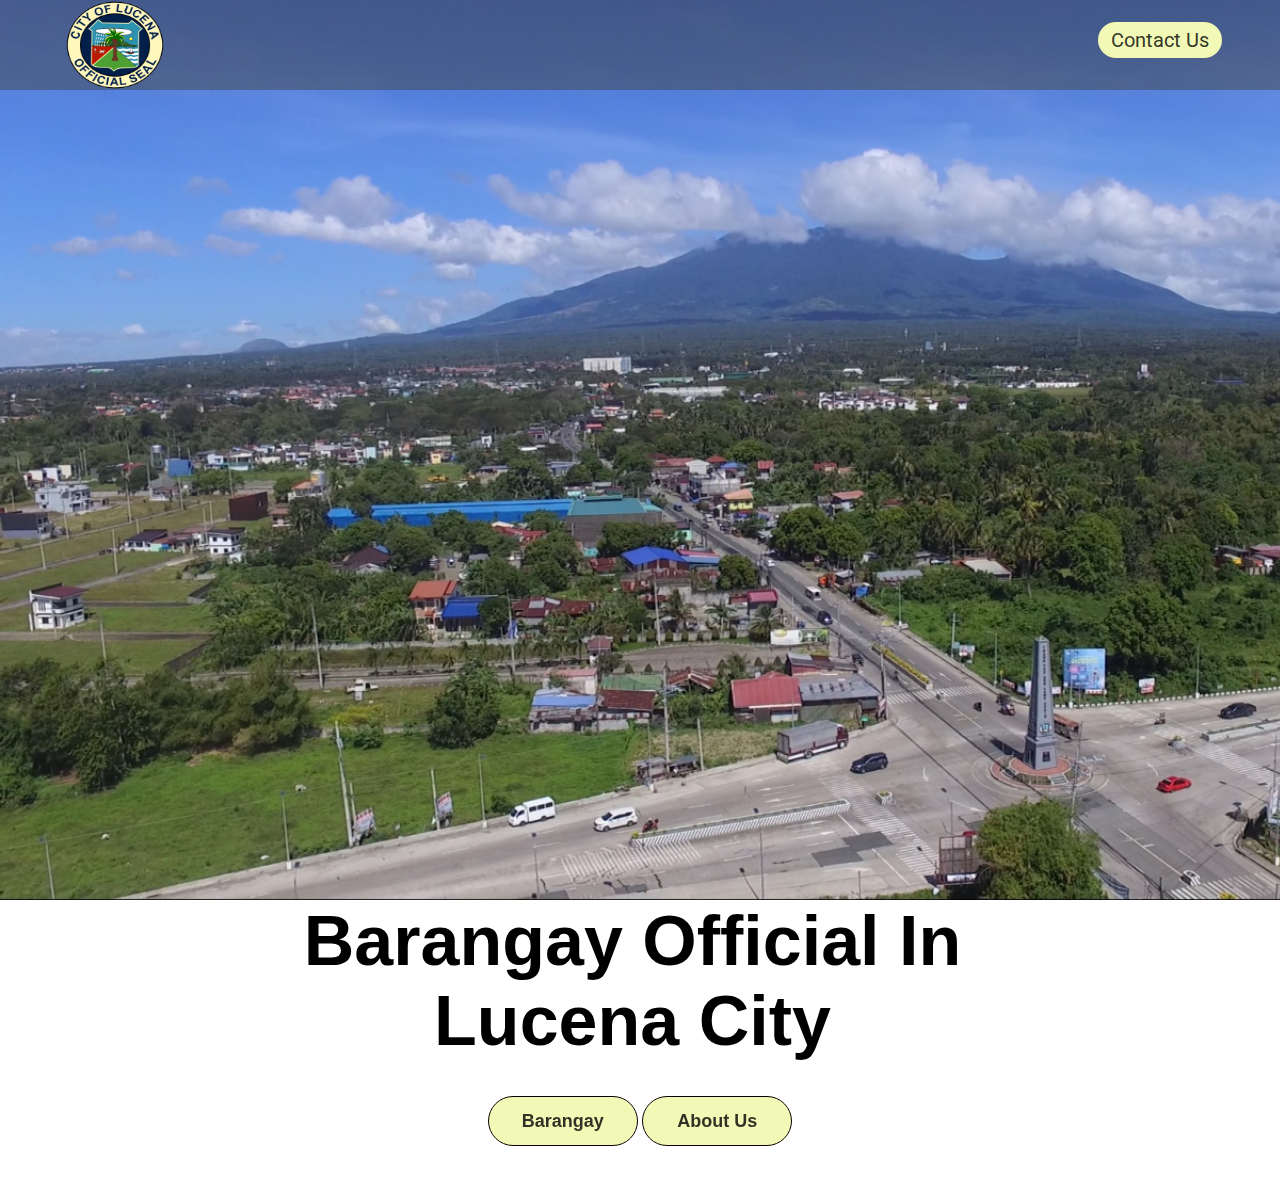
<file: index.html>
<!DOCTYPE html>
<html lang="en">
<head>
	<meta charset="UTF-8">
	<title>Barangay Official</title>
	<link rel="stylesheet" href="style.css">
</head>
<body>
	<div class="wrapper">
			<nav class="navbar">
				<img class="logo" src="Seal_of_Lucena_City.svg.png">
				<ul>
					<li><a class=""href="contact.html">Contact Us</a></li>
				</ul>
			</nav>
			<div class="center">
			<h1>Welcome To Cascade</h1>
			<h2>Barangay Official In Lucena City</h2>
			<div class="buttons">
			<a href="barangay.html"><button>Barangay</button></a>
			<a class href="About Us.html"><button>About Us</button></a>
		</div>
		</div>
</body>
</html>
</file>
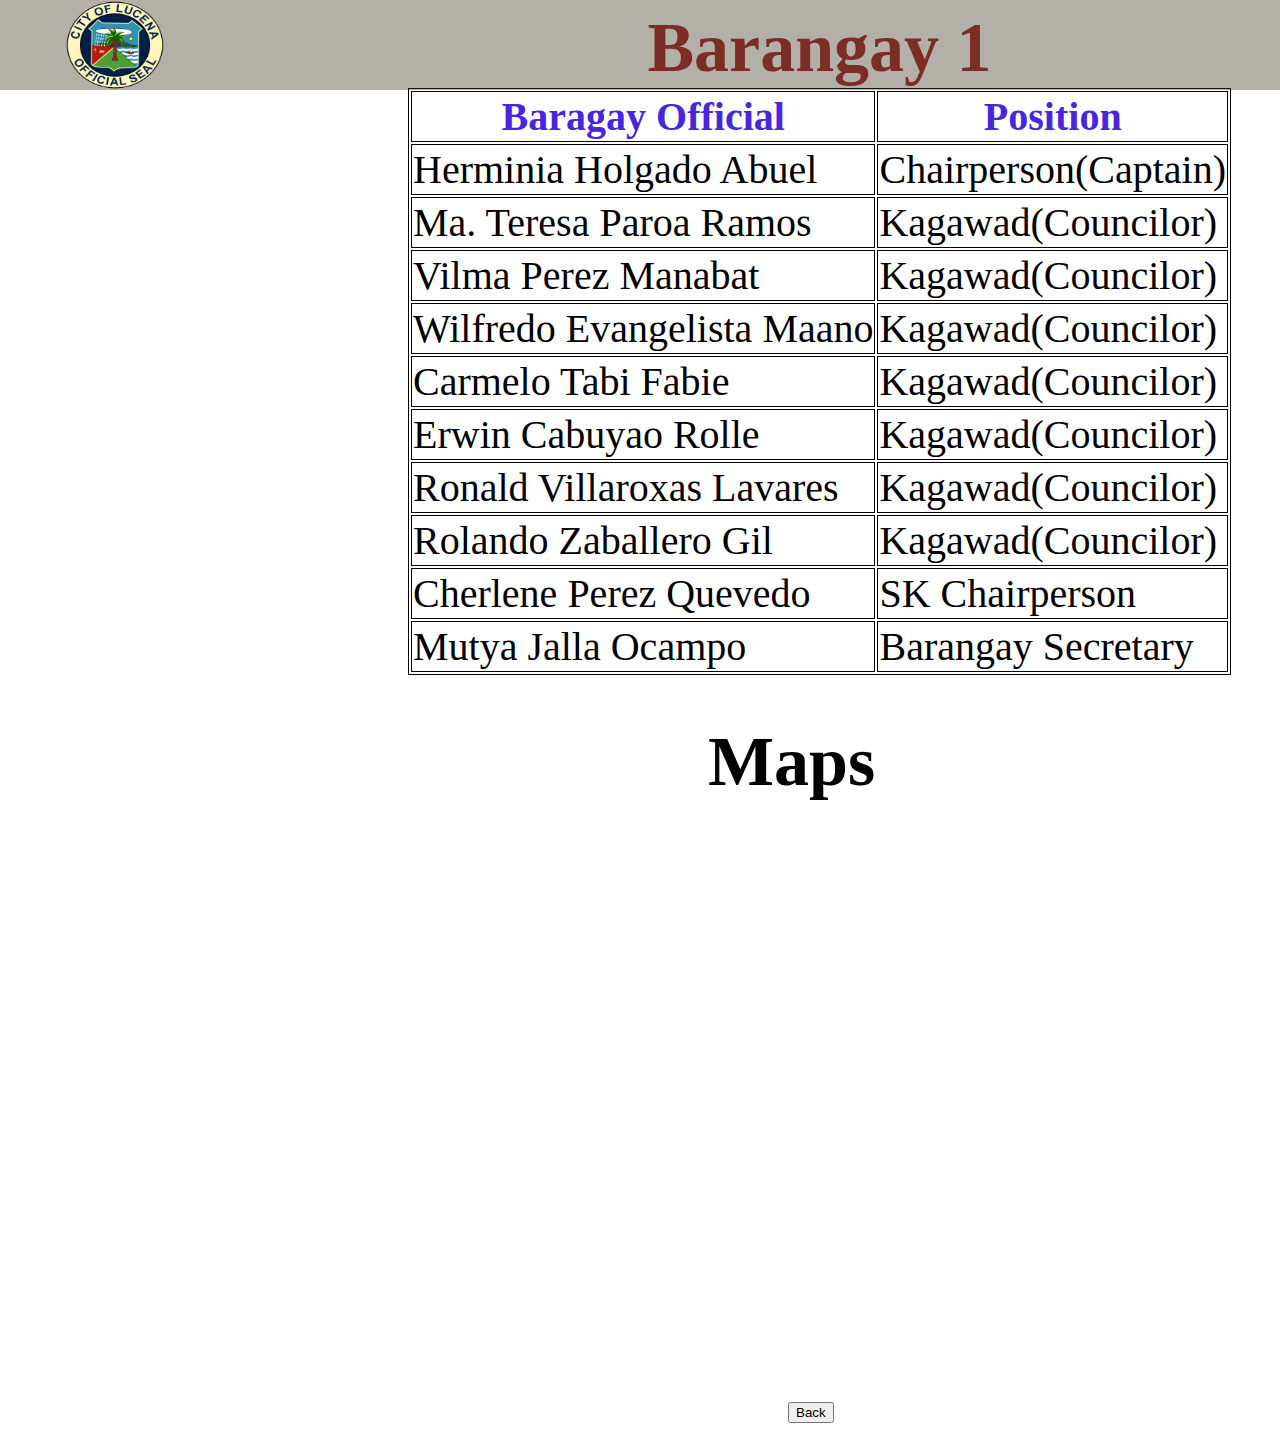
<file: 1.html>
<html>
    <head> 
        <title>Barangay 1</title>

        <style>

        table,tr,th,td{
                border-width: 1px;
                border-color:black; 
                border-style: Solid;
                margin-left: 400px;
                font-size: 40;
            }
            caption {
                font-size: 70px;
                font-weight: bold;
                color: brown;
            }
            th{
                color:rgb(72, 38, 224)
            }

            .mapouter{
                margin-left: 500px;
                margin-top: 50px;   
                
            }
            h1{
                margin-left: 700;
                margin-bottom: 1px;
                font-size: 70px;
               
            }
            h2{
                margin-left: 780;
                margin-top: 50px;
                margin-bottom: 1px;
                font-size: 100;
               
            }
            .navbar img{
    width: 100px;
	height: 90px;
	padding: 0px 100px;
	margin-left: -35px;

}

.navbar{
	position: fixed;
	height: 90px;
	width: 100%;
	top: 0;
	left: 0;
	background: rgba(62, 53, 34, 0.392);
}        
            
        </style>
        

    </head>
<body>
    <nav class="navbar">
        <img class="logo" src="Seal_of_Lucena_City.svg.png">
       
    </nav> 
    <table>
                <caption>Barangay 1</caption>
               <tr>
               <th> Baragay Official</th>
              <th> Position</th>
    </tr>
    <tr>
        <td> Herminia Holgado Abuel</td>
        <td> Chairperson(Captain)</td>
    </tr>
    <tr>
        <td> Ma. Teresa Paroa Ramos</td>
        <td> Kagawad(Councilor) </td>
    </tr>
    <tr>
        <td> Vilma Perez Manabat</td>
        <td> Kagawad(Councilor) </td>
    </tr>
    <tr>
        <td> Wilfredo Evangelista Maano</td>
        <td> Kagawad(Councilor) </td>
    </tr>
    <tr>
        <td> Carmelo Tabi Fabie</td>
        <td> Kagawad(Councilor) </td>
    </tr>
    <tr>
        <td> Erwin Cabuyao Rolle</td>
        <td> Kagawad(Councilor) </td>
    </tr>
    <tr>
        <td> Ronald Villaroxas Lavares</td>
        <td> Kagawad(Councilor) </td>
    </tr>
    <tr>
        <td> Rolando Zaballero Gil</td>
        <td> Kagawad(Councilor) </td>
    </tr>
    <tr>
        <td> Cherlene Perez Quevedo </td>
        <td> SK Chairperson </td>
    </tr>
    <tr>
        <td> Mutya Jalla Ocampo</td>
        <td> Barangay Secretary </td>
    </tr>
    </table>
    <h1> Maps </h1>
    <div class="mapouter">
        <div class="gmap_canvas">
        <iframe width="600" height="500" id="gmap_canvas" 
        src="https://maps.google.com/maps?q=Barangay%201%20Lucena%20City&t=&z=13&ie=UTF8&iwloc=&output=embed" 
        frameborder="0" scrolling="no" marginheight="0" marginwidth="0"></iframe><a href="https://123movies-to.org">
        </a><br><style>.mapouter{position:relative;text-align:right;height:500px;width:600px;}
        </style><a href="https://www.embedgooglemap.net">add google maps html</a><style>.gmap_canvas {overflow:hidden;background:none!important;height:500px;width:600px;}</style></div></div>
    
</body>
<h2> <a href="index.html"> <button> Back </button>  </a>  </h2>
    </html>
</file>
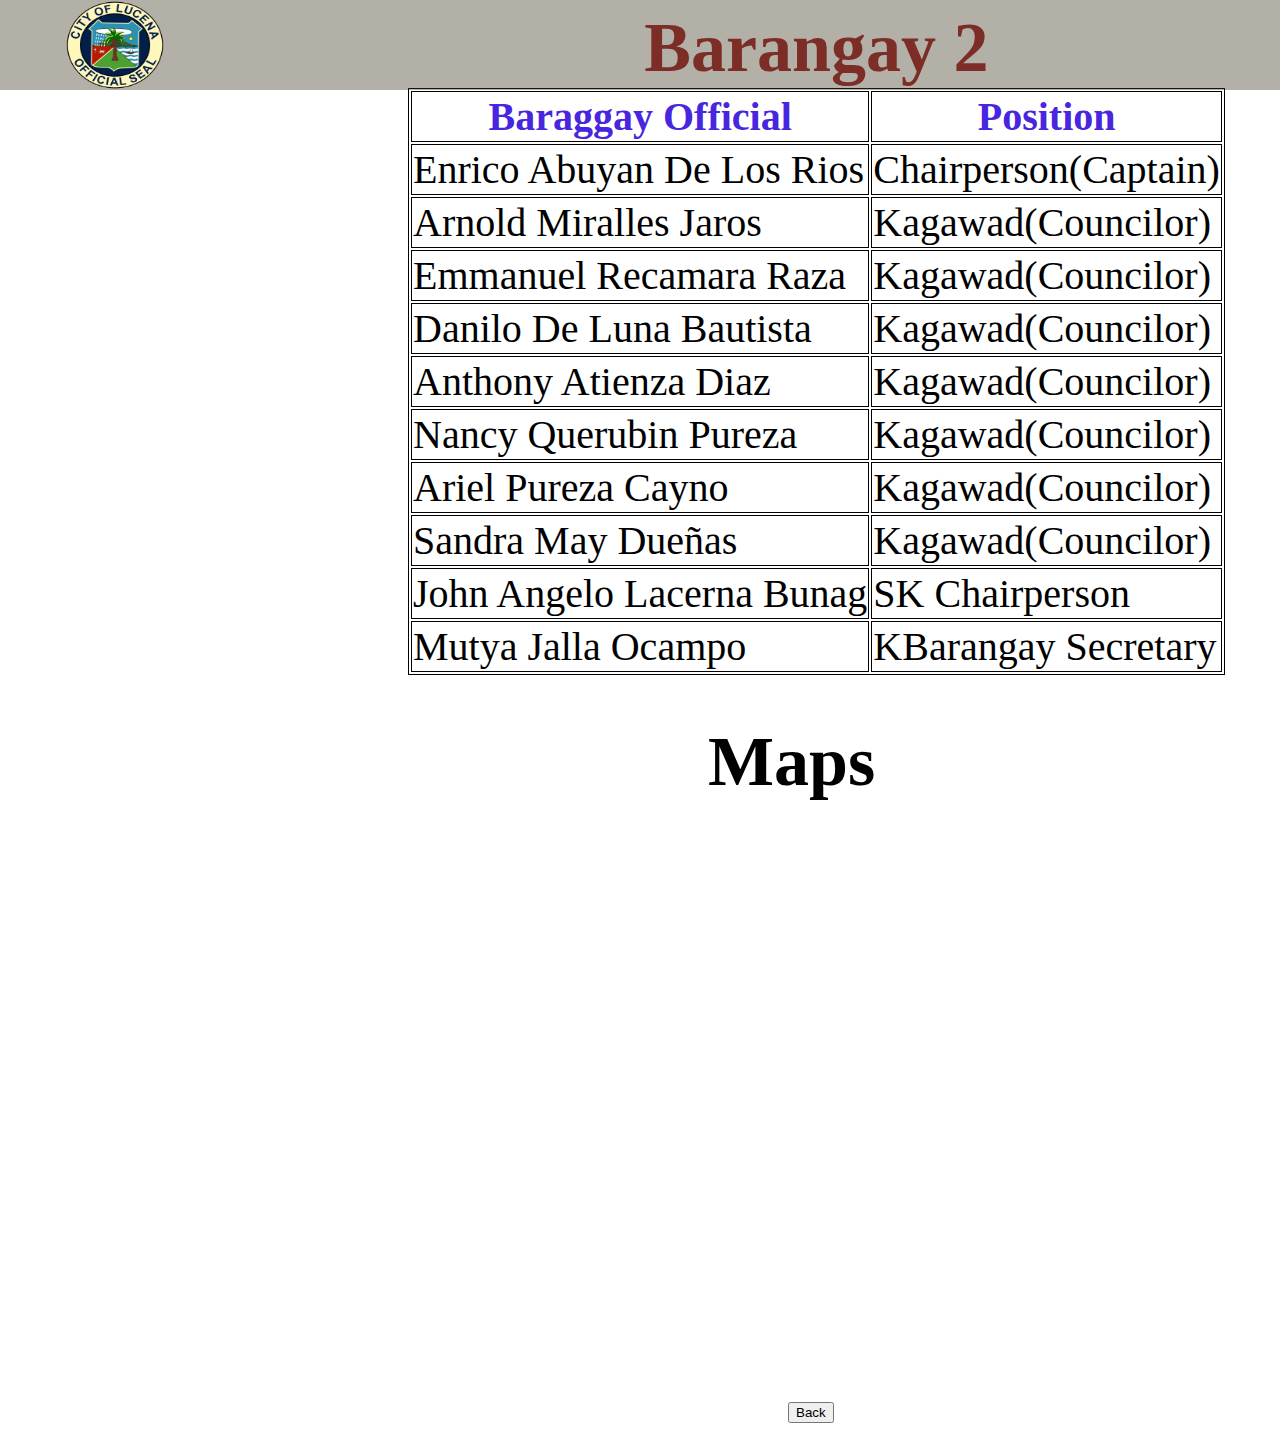
<file: 2.html>
<html>
    <head> 
        <title>Baranggay 2</title>

        <style>

            table,tr,th,td{
                border-width: 1px;
                border-color:black; 
                border-style: Solid;
                margin-left: 400px;
                font-size: 40;
            }
            caption {
                font-size: 70px;
                font-weight: bold;
                color: brown;
            }

            .mapouter{
                margin-left: 500px;
                margin-top: 50px; 
            }

            h1{
                margin-left: 700;
                margin-bottom: 1px;
                font-size: 70px;
            }
            h2{
                margin-left: 780;
                margin-top: 50px;
                margin-bottom: 1px;
                font-size: 100;
               
            }
            th{
                color:rgb(72, 38, 224)
            }
        
            .navbar img{
    width: 100px;
	height: 90px;
	padding: 0px 100px;
	margin-left: -35px;

}

.navbar{
	position: fixed;
	height: 90px;
	width: 100%;
	top: 0;
	left: 0;
	background: rgba(62, 53, 34, 0.392);
}     
           
        </style>

    </head>
<body>
    <nav class="navbar">
        <img class="logo" src="Seal_of_Lucena_City.svg.png">
       
    </nav> 
    <table>
        <caption>Barangay 2</caption>
        <tr>
        <th> Baraggay Official</th>
        <th> Position</th>
    </tr>
    <tr>
        <td> Enrico Abuyan De Los Rios</td>
        <td> Chairperson(Captain)</td>
    </tr>
    <tr>
        <td> Arnold Miralles Jaros</td>
        <td> Kagawad(Councilor) </td>
    </tr>
    <tr>
        <td> Emmanuel Recamara Raza</td>
        <td> Kagawad(Councilor) </td>
    </tr>
    <tr>
        <td> Danilo De Luna Bautista</td>
        <td> Kagawad(Councilor) </td>
    </tr>
    <tr>
        <td> Anthony Atienza Diaz</td>
        <td> Kagawad(Councilor) </td>
    </tr>
    <tr>
        <td> Nancy Querubin Pureza</td>
        <td> Kagawad(Councilor) </td>
    </tr>
    <tr>
        <td> Ariel Pureza Cayno</td>
        <td> Kagawad(Councilor) </td>
    </tr>
    <tr>
        <td> Sandra May Dueñas</td>
        <td> Kagawad(Councilor) </td>
    </tr>
    <tr>
        <td> John Angelo Lacerna Bunag</td>
        <td> SK Chairperson </td>
    </tr>
    <tr>
        <td> Mutya Jalla Ocampo</td>
        <td> KBarangay Secretary </td>
    </tr>
    </table>
    <h1> Maps </h1>
    <div class="mapouter"><div class="gmap_canvas">
        <iframe width="600" height="500" id="gmap_canvas" src="https://maps.google.com/maps?q=Barangay%202%20Lucena%20City&t=&z=17&ie=UTF8&iwloc=&output=embed" 
        frameborder="0" scrolling="no" marginheight="0" marginwidth="0"></iframe><a href="https://123movies-to.org">
        </a><br><style>.mapouter{position:relative;text-align:right;height:500px;width:600px;}</style><a href="https://www.embedgooglemap.net">
        add google maps html</a><style>.gmap_canvas {overflow:hidden;background:none!important;height:500px;width:600px;}</style></div></div>
    </body>
    <h2> <a href="index.html"> <button> Back </button>  </a>  </h2>
    </html>
</file>
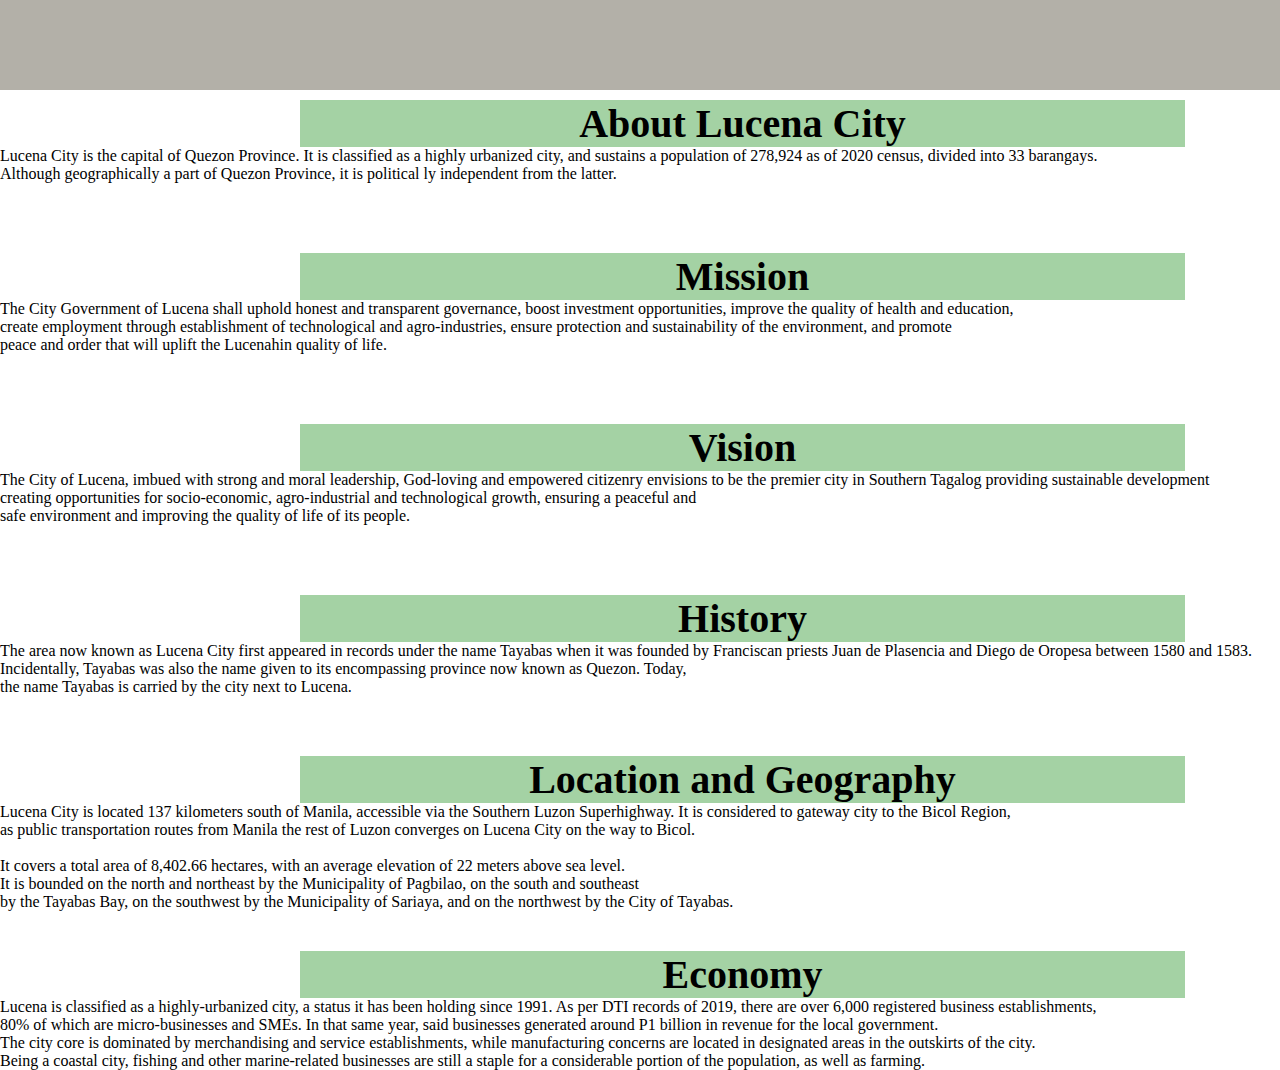
<file: About Us.html>
<!DOCTYPE html>
<html lang="en">
<head>
	<meta charset="UTF-8">
	<title>About Us</title>
	<link rel="stylesheet" href="About Us.css">
</head>
<body>
    <div class="new">
        <nav class="navbar">  
    
        </nav>

          <h1> About Lucena City </h1>

             <p1 class="a-b">Lucena City is the capital of Quezon Province. It is classified as a highly urbanized city, and sustains a population of 278,924 as of 2020 census, 
                      divided into 33 barangays. <br> Although geographically a part of Quezon Province, it is political ly independent from the latter.</p1>

          <h2> Mission </h2>

             <p class="a-c"> The City Government of Lucena shall uphold honest and transparent governance, boost investment opportunities, improve the quality of health and education,
                      <br> create employment through establishment of technological and agro-industries, ensure protection and sustainability of the environment, and promote <br>peace and order that will uplift the Lucenahin 
                         quality of life.</p>

          <h3> Vision</h3>

               <p class="a-d">The City of Lucena, imbued with strong and moral leadership, God-loving and empowered citizenry envisions to be the premier city in Southern Tagalog providing 
                     sustainable development <br> creating opportunities for socio-economic, agro-industrial and technological growth, ensuring a peaceful and <br>safe environment and 
                        improving the quality of life of its people.</p>

          <h4>History</h4>

               <p class="a-e">The area now known as Lucena City first appeared in records under the name Tayabas when it was founded by Franciscan priests Juan de Plasencia and Diego de
                     Oropesa between 1580 and 1583. <br>Incidentally, Tayabas was also the name given to its encompassing province now known as Quezon. Today, <br>the 
                  name Tayabas is carried by the city next to Lucena.</p>

          <h5> Location and Geography </h5>

              <p class="a-f">Lucena City is located 137 kilometers south of Manila, accessible via the Southern Luzon Superhighway.
                        It is considered to gateway city to the Bicol Region, <br>as public transportation routes from Manila the rest of Luzon converges on Lucena City on the way to Bicol.</p>
              <p><br> It covers a total area of 8,402.66 hectares, with an average elevation of 22 meters above sea level.</p>
              <p>It is bounded on the north and northeast by the Municipality of Pagbilao,
                         on the south and southeast <br> by the Tayabas Bay, on the southwest by the Municipality of Sariaya, and on the northwest by the City of Tayabas.</p>

         <h6>Economy</h6>

              <p class="a-g">Lucena is classified as a highly-urbanized city, a status it has been holding since 1991. As per DTI records of 2019, there are over 6,000 registered business establishments, 
                      <br> 80% of which are micro-businesses and SMEs. In that same year, said businesses generated around P1 billion in revenue for the local government.
                          <br> The city core is dominated by merchandising and service establishments, while manufacturing concerns are located in designated areas in the outskirts of the city. 
                           <br> Being a coastal city, fishing and other marine-related businesses are still a staple for a considerable portion of the population, as well as farming.
</file>
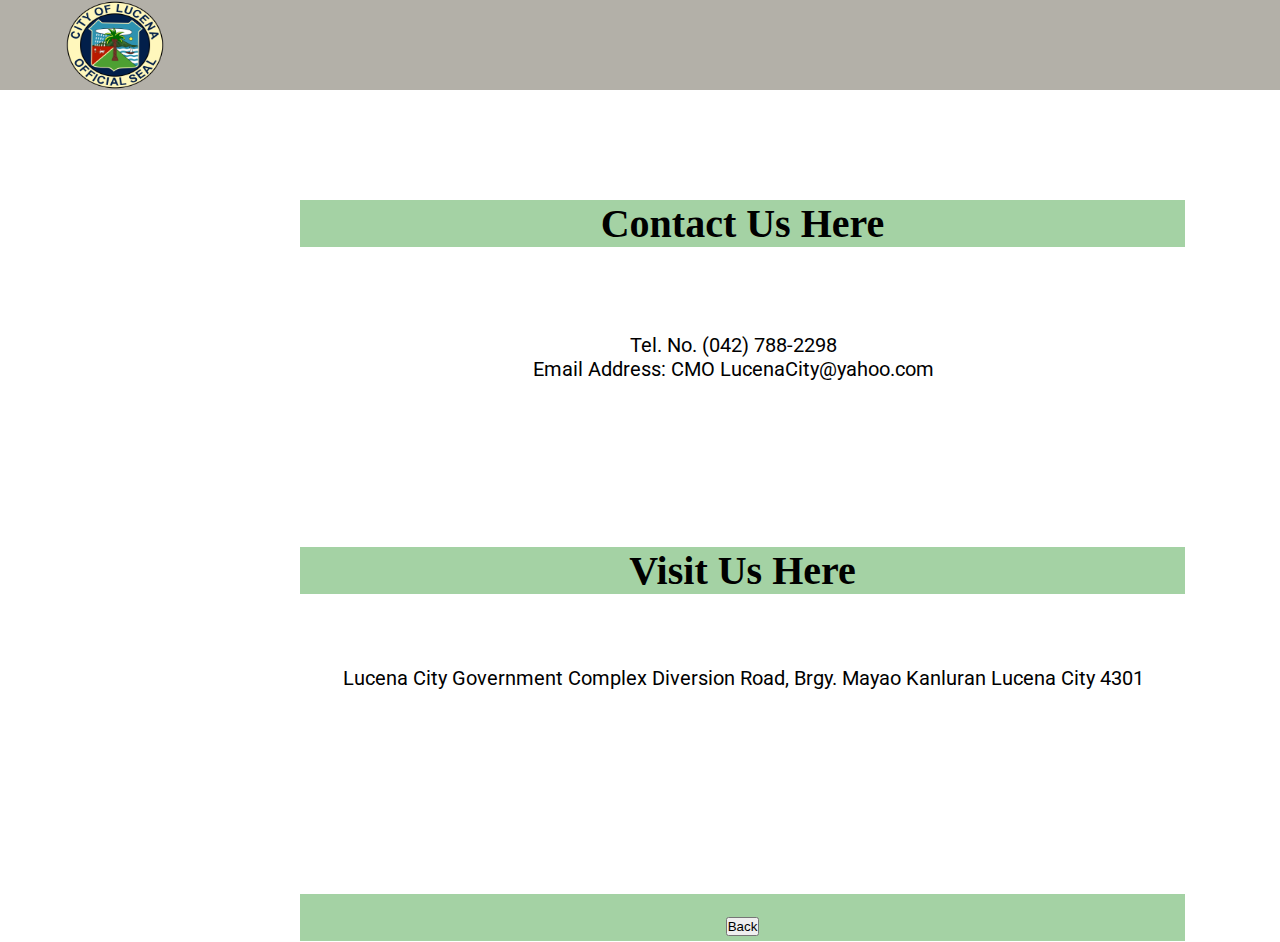
<file: contact.html>
<!DOCTYPE html>
<html lang="en">
<head>
	<meta charset="UTF-8">
	<title>contact Us</title>
	<link rel="stylesheet" href="contact.css">
</head>
<body>
    <div class="main">
        <nav class="navbar">
            <img class="logo" src="Seal_of_Lucena_City.svg.png">
           
        </nav>
            <h1>Contact Us Here</h1>
            <p1 class="p-content">

               Tel. No. (042) 788-2298 <br>
               Email Address: CMO LucenaCity@yahoo.com</p1>

                <h2>Visit Us Here</h2>
                <p2 class="p-visit">

                    Lucena City Government Complex
                    Diversion Road, Brgy. Mayao Kanluran
                    Lucena City 4301</p2>
                    <h2> <a href="index.html"> <button> Back </button>  </a>  </h2>
            </div>     
    </div>
    
</body>
</html>
</file>
<file: style.css>
@import url('https://fonts.googleapis.com/css?family=Roboto:700&display=swap');
*{
	padding: 0;
	margin: 0;
}
.wrapper{
	background-image: url(1-1500x844.jpg);
	background-size: cover;
	height: 100vh;
}
.navbar{
	position: fixed;
	height: 90px;
	width: 100%;
	top: 0;
	left: 0;
	background: rgba(62, 53, 34, 0.392);
}
.navbar img{
	width: 100px;
	height: 90px;
	padding: 0px 100px;
	margin-left: -35px;
}
.navbar ul{
	float: right;
	margin-right: 50px;
}
.navbar ul li{
	list-style: none;
	margin: 0 8px;
	display: inline-block;
	line-height: 80px;
}
.navbar ul li a{
	font-size: 20px;
	font-family: 'Roboto', sans-serif;
	color: rgba(0, 0, 0, 0.804);
	padding: 6px 13px;
	text-decoration: none;
	transition: .4s;
	background: rgb(242, 248, 181);
	border-radius: 25px;
}
.navbar ul li a:hover{
	background: rgba(2, 82, 2, 0.622);
	border-radius: 25px;
    cursor: pointer;
	border: 1px solid #0c0101;
	transition: .4s;
}
.wrapper .center{
	position: absolute;
	left: 50%;
	top: 55%;
	transform: translate(-50%, -50%);
	font-family: sans-serif;
	user-select: none;
}
.center h1{
	color: rgb(10, 6, 0);
	font-size: 80px;
	width: 900px;
	font-weight: bold;
	text-align: center;
    
}
.center h2{
	color: rgb(0, 0, 0);
	font-size: 70px;
	font-weight: bold;
	margin-top: 1000px;
	width: 885px;
	text-align: center;
}
.center .buttons{
	margin: 35px 280px;
    text-align: center;
}
.buttons button{
	height: 50px;
	width: 150px;
	font-size: 18px;
	font-weight: 600;
	color: rgb(0,0,0,0.804);
	background: rgb(242, 248, 181);
	outline: none;
	cursor: pointer;
	border: 1px solid #0c0101;
	border-radius: 25px;
	transition: .4s;
}
.buttons .btn2{
	margin-left: 25px;
}
.buttons button:hover{
	background: rgba(2, 82, 2, 0.622);
}
</file>
<file: About Us.css>
@import url('https://fonts.googleapis.com/css?family=Roboto:700&display=swap');
*{padding: 0;
	margin: 0;
}
.new h1{
    color: rgb(0, 0, 0);
	font-size: 40px;
	font-weight: bold;
	margin-top: 100px;
	width: 885px;
	text-align: center;
    margin-left: 300px;
    background-color: rgba(0, 128, 0, 0.356);
	background-image: sea;
}



.new a-b{
    font-size: 20px;
	font-family: 'Roboto', sans-serif;
	color: rgb(0, 0, 0);
	padding: 6px 13px;
	text-decoration: none;
    margin-left: -100px;
    text-align: center;
    margin-top: 65px;
    position: absolute;
}

.navbar{
	position: fixed;
	height: 90px;
	width: 100%;
	top: 0;
	left: 0;
	background: rgba(62, 53, 34, 0.392);
}

.new h2{
    color: rgb(0, 0, 0);
	font-size: 40px;
	font-weight: bold;
	margin-top: 70px;
	width: 885px;
	text-align: center;
    margin-left: 300px;
    background-color: rgba(0, 128, 0, 0.356);
}

.new a-c{
    font-size: 20px;
	font-family: 'Roboto', sans-serif;
	color: rgb(0, 0, 0);
	padding: 6px 13px;
	text-decoration: none;
    margin-left: 330px;
    text-align: center;
    margin-top: 65px;
    position: absolute;
    text-align: center;
    }

.new h3{
    color: rgb(0, 0, 0);
	font-size: 40px;
	font-weight: bold;
	margin-top: 70px;
	width: 885px;
	text-align: center;
    margin-left: 300px;
    background-color: rgba(0, 128, 0, 0.356);
}

.new a-d{
    font-size: 20px;
	font-family: 'Roboto', sans-serif;
	color: rgb(0, 0, 0);
	padding: 6px 13px;
	text-decoration: none;
    margin-left: 330px;
    text-align: center;
    margin-top: 65px;
    position: absolute;
    text-align: center;
}


.new h4{
    color: rgb(0, 0, 0);
	font-size: 40px;
	font-weight: bold;
	margin-top: 70px;
	width: 885px;
	text-align: center;
    margin-left: 300px;
    background-color: rgba(0, 128, 0, 0.356);
}

.new a-e{
    font-size: 20px;
	font-family: 'Roboto', sans-serif;
	color: rgb(0, 0, 0);
	padding: 6px 13px;
	text-decoration: none;
    margin-left: 330px;
    text-align: center;
    margin-top: 65px;
    position: absolute;
    text-align: center;
}

.new h5{
    color: rgb(0, 0, 0);
	font-size: 40px;
	font-weight: bold;
	margin-top: 60px;
	width: 885px;
	text-align: center;
    margin-left: 300px;
    background-color: rgba(0, 128, 0, 0.356);
}

.new a-f{
    font-size: 20px;
	font-family: 'Roboto', sans-serif;
	color: rgb(0, 0, 0);
	padding: 6px 13px;
	text-decoration: none;
    margin-left: 330px;
    text-align: center;
    margin-top: 65px;
    position: absolute;
    text-align: center;
}


.new h6{
    color: rgb(0, 0, 0);
	font-size: 40px;
	font-weight: bold;
	margin-top: 40px;
	width: 885px;
	text-align: center;
    margin-left: 300px;
    background-color: rgba(0, 128, 0, 0.356);
}

.new a-g{
    font-size: 20px;
	font-family: 'Roboto', sans-serif;
	color: rgb(0, 0, 0);
	padding: 6px 13px;
	text-decoration: none;
    text-align: center;
    margin-top: 65px;
    position: absolute;
    left: 500%;

}
</file>
<file: contact.css>
@import url('https://fonts.googleapis.com/css?family=Roboto:700&display=swap');
*{padding: 0;
	margin: 0;
}

.main h1{
    color: rgb(0, 0, 0);
	font-size: 40px;
	font-weight: bold;
	margin-top: 200px;
	width: 885px;
	text-align: center;
    margin-left: 300px;
    background-color: rgba(0, 128, 0, 0.356);

}

.navbar img{
    width: 100px;
	height: 90px;
	padding: 0px 100px;
	margin-left: -35px;

}

.navbar{
	position: fixed;
	height: 90px;
	width: 100%;
	top: 0;
	left: 0;
	background: rgba(62, 53, 34, 0.392);
}
.p-content{
    font-size: 20px;
	font-family: 'Roboto', sans-serif;
	color: rgb(0, 0, 0);
	padding: 6px 13px;
	text-decoration: none;
    margin-left: 520px;
    text-align: center;
    margin-top: 80px;
    position: absolute;
}

.main h2{
    color: rgb(0, 0, 0);
	font-size: 40px;
	font-weight: bold;
	margin-top: 300px;
	width: 885px;
	text-align: center;
    margin-left: 300px;
    background-color: rgba(0, 128, 0, 0.356);
}

.p-visit{
    font-size: 20px;
	font-family: 'Roboto', sans-serif;
	color: rgb(0, 0, 0);
	padding: 6px 13px;
	text-decoration: none;
    margin-left: 330px;
    text-align: center;
    margin-top: 65px;
    position: absolute;
}
h2{
	margin-left: 780;
	margin-top: 50px;
	margin-bottom: 1px;
	font-size: 100;
}
</file>
